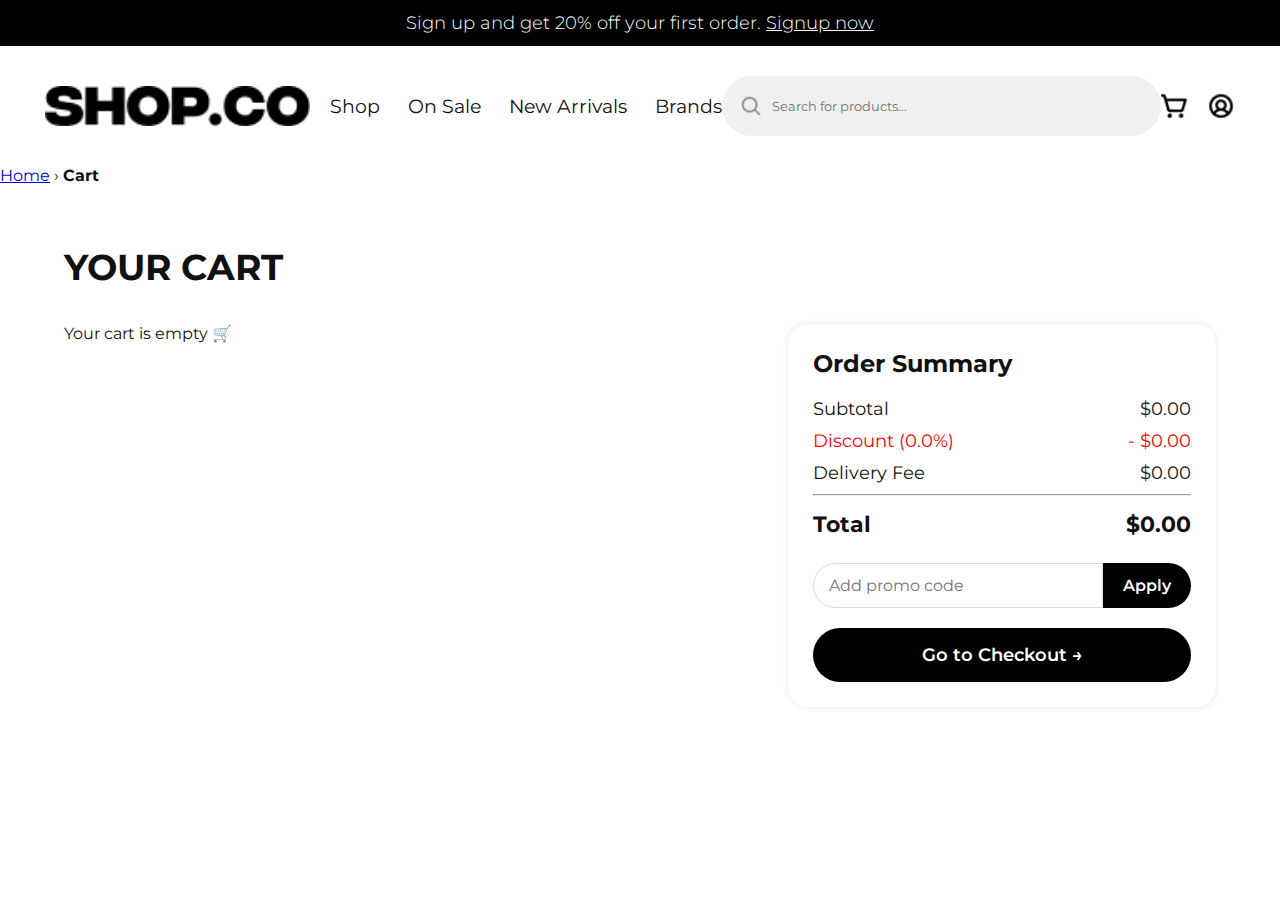
<file: cart.html>
<!DOCTYPE html>
<html lang="en">
<head>
  <meta charset="UTF-8" />
  <meta name="viewport" content="width=device-width, initial-scale=1.0" />
  <title>Your Cart</title>
  <link rel="stylesheet" href="assets/css/cart.css" />
<link rel="stylesheet" href="assets/css/nav.css">
</head>
<body>

  <nav class="banner-signup">
    <p>Sign up and get 20% off your first order. <a href="#">Signup now</a></p>
  </nav>

  <div class="bg-nav">
    <nav class="nav2">
      <img src="assets/img/vector/shop.png" class="brand-image" alt="Brand Logo">
      <ul class="top-list">
        <li>Shop</li>
        <li>On Sale</li>
        <li>New Arrivals</li>
        <li>Brands</li>
      </ul>
      <div class="search-container">
        <img src="assets/img/vector/search-logo.png" class="search-logo" alt="Search Icon">
        <input type="text" placeholder="Search for products..." class="input-search">
      </div>
      <div class="icons-container">
        <img src="assets/img/vector/Frame.png" class="carttop" alt="Cart Icon">
        <img src="assets/img/vector/userlogo.png" class="userlogo" alt="User Icon">
      </div>
    </nav>
  </div>

  <nav class="breadcrumb">
  <a href="index.html">Home</a>
  <span>›</span>
  <strong>Cart</strong>
</nav>

<div class="bodycheck">
 
</div>

  <div class="cart-container">
    <h1 class="title">YOUR CART</h1>

    <div class="cart-content">
      <!-- Left side: Items -->
       <div class="yourcartbody">

       
      <div class="cart-items">
       
  
      </div>
</div>
      <!-- Right side: Summary -->
      <div class="order-summary">
        <h2>Order Summary</h2>
        <div class="summary-line">
          <span>Subtotal</span>
          <span class="Subtotal">$0.OO</span>
        </div>
        <div class="summary-line discount">
          <span class="discountPersent">Discount(0.0%)</span></span>
          <span class="discountTotal">-$0.00</span>
        </div>
        <div class="summary-line">
          <span>Delivery Fee</span>
          <span class="FeeDelivery">$0.00</span>
        </div>
        <hr />
        <div class="summary-total">
          <span>Total</span>
          <span class="totalCart">$0.00</span>
        </div>

        <div class="promo">
          <input type="text" placeholder="Add promo code" />
          <button>Apply</button>
        </div>

        <button class="checkout-btn">Go to Checkout →</button>
      </div>
    </div>
  </div>
  <script src="assets/js/cart.js"></script>
  <script>
const hamburger = document.getElementById("hamburger");
const mobileMenu = document.getElementById("mobileMenu");

hamburger.addEventListener("click", () => {
  mobileMenu.classList.toggle("open");
});
</script><script src="assets/js/warning.js"></script>


</body>
</html>
</file>
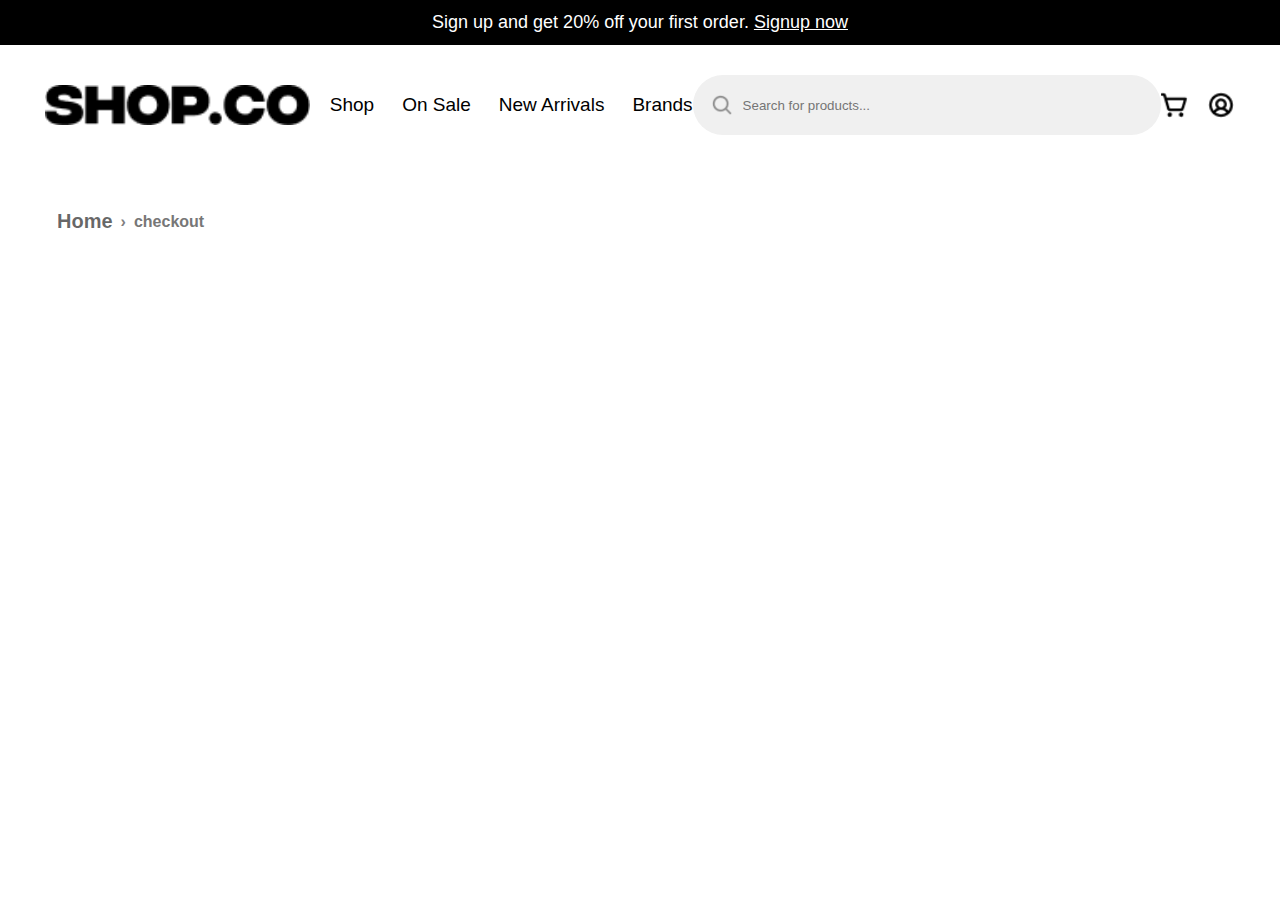
<file: check.html>
<!DOCTYPE html>
<html lang="en">
<head>
  <meta charset="UTF-8">
  <meta name="viewport" content="width=device-width, initial-scale=1.0">
  <title>SHOP.CO</title>
  <link rel="stylesheet" href="assets/css/check.css">
  <link rel="stylesheet" href="assets/css/nav.css">
</head>
<body>

  <nav class="banner-signup">
    <p>Sign up and get 20% off your first order. <a href="#">Signup now</a></p>
  </nav>

  <div class="bg-nav">
    <nav class="nav2">
      <img src="assets/img/vector/shop.png" class="brand-image" alt="Brand Logo">
      <ul class="top-list">
        <li>Shop</li>
        <li>On Sale</li>
        <li>New Arrivals</li>
        <li>Brands</li>
      </ul>
      <div class="search-container">
        <img src="assets/img/vector/search-logo.png" class="search-logo" alt="Search Icon">
        <input type="text" placeholder="Search for products..." class="input-search">
      </div>
      <div class="icons-container">
        <img src="assets/img/vector/Frame.png" class="carttop" alt="Cart Icon">
        <img src="assets/img/vector/userlogo.png" class="userlogo" alt="User Icon">
      </div>
    </nav>
  </div>

  <nav class="breadcrumb">
  <a href="index.html">Home</a>
  <span>›</span>
  <strong>checkout</strong>
</nav>
<div class="bodycheck">
 
</div>

  <div class="popbody">
    <div class="popUp"> 
      <div id="popimage">
        <img src="assets/img/vector/check.png" class="checklogo" alt="Check Icon">
      </div>
      <div class="textpop">
        <h3>Success</h3>
        <p>Your product has been added to the cart.</p>
      </div>
    </div>
    <div class="linepop"></div>
  </div>
  <script src="data/product.js"></script>
  <script src="assets/js/check.js"></script>
  <script src="assets/js/nav.js"></script>
  <script src="assets/js/warning.js"></script>

<script>
const hamburger = document.getElementById("hamburger");
const mobileMenu = document.getElementById("mobileMenu");

hamburger.addEventListener("click", () => {
  mobileMenu.classList.toggle("open");
});
</script>

</body>
</html>
</file>
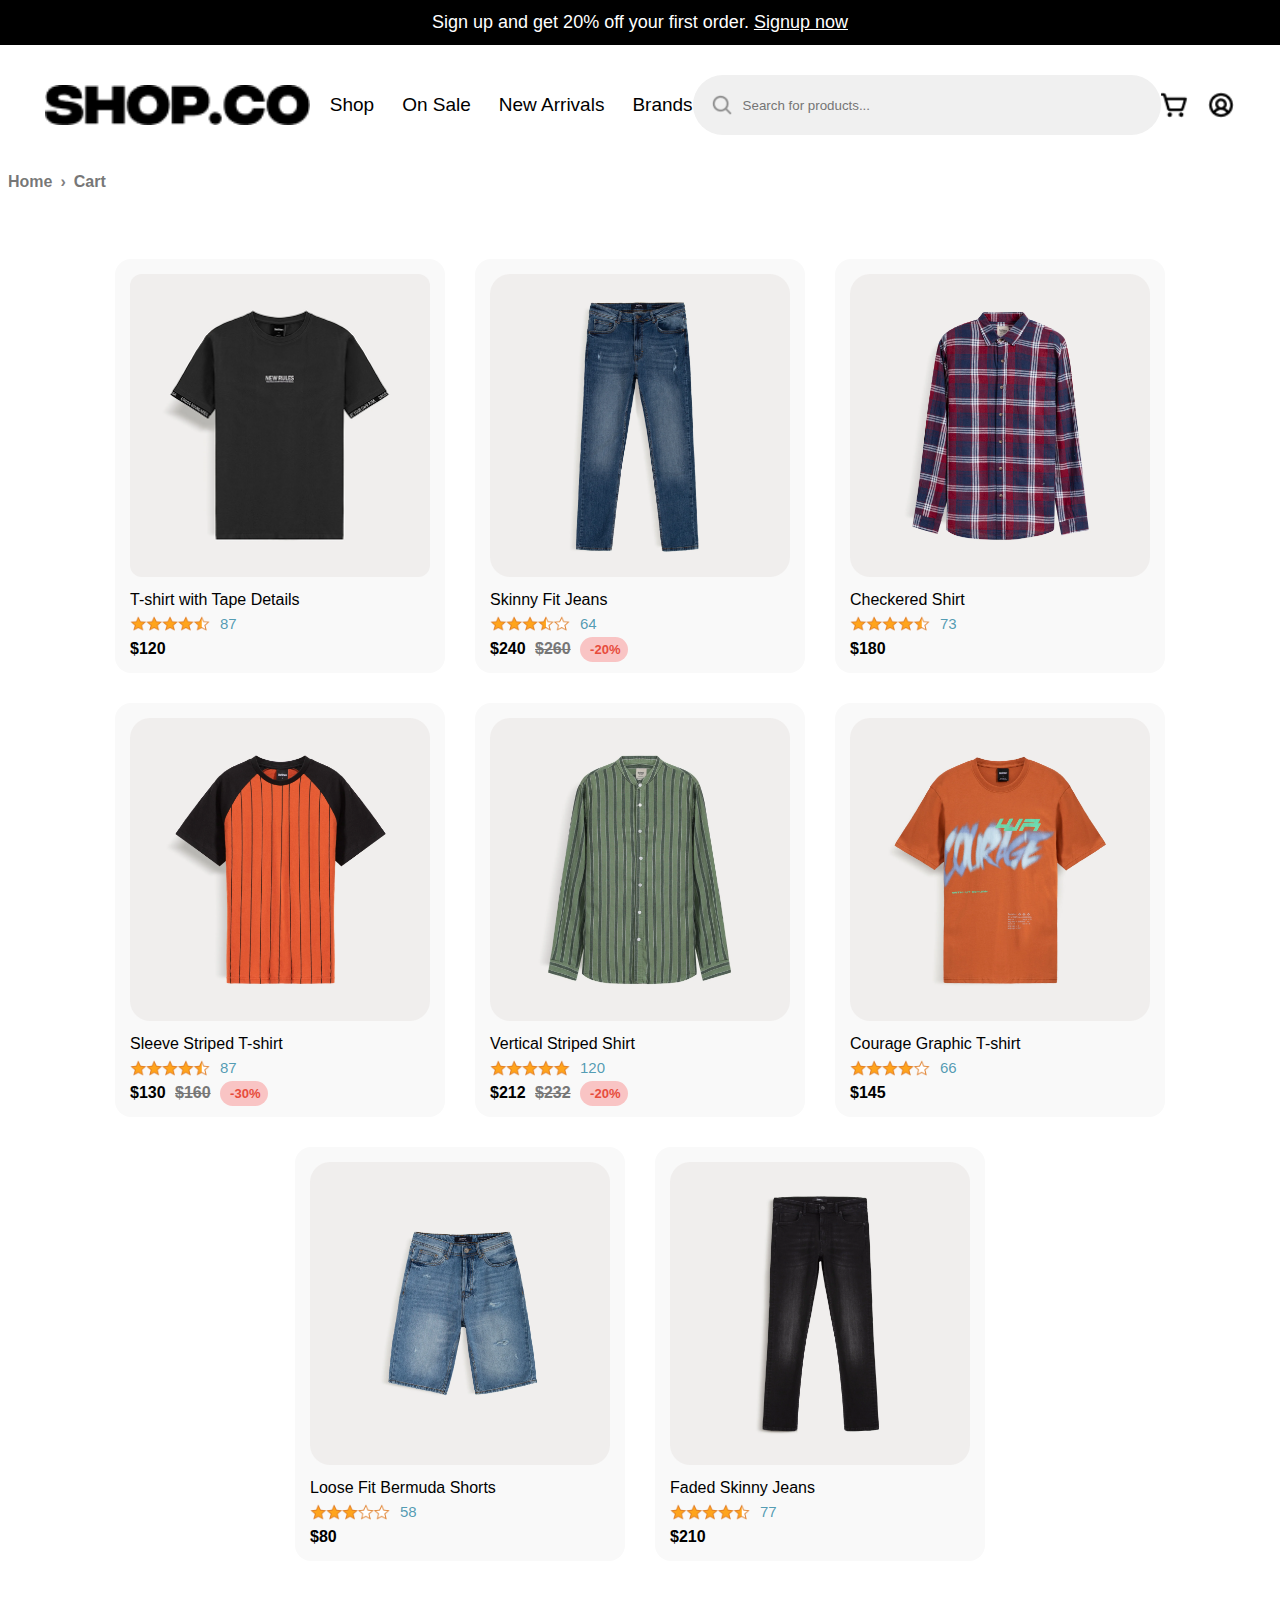
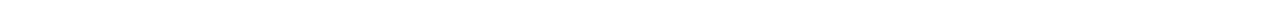
<file: shop.html>
<!DOCTYPE html>
<html lang="en">
<head>
  <meta charset="UTF-8">
  <meta name="viewport" content="width=device-width, initial-scale=1.0">
  <title>SHOP.CO</title>
  <link rel="stylesheet" href="assets/css/shop.css">
  <link rel="stylesheet" href="assets/css/nav.css">
</head>
<body>

  <nav class="banner-signup">
    <p>Sign up and get 20% off your first order. <a href="#">Signup now</a></p>
  </nav>

  <div class="bg-nav">
    <nav class="nav2">
      <img src="assets/img/vector/shop.png" class="brand-image" alt="Brand Logo">

      <ul class="top-list">
        <li>Shop</li>
        <li>On Sale</li>
        <li>New Arrivals</li>
        <li>Brands</li>
      </ul>

      <div class="search-container">
        <img src="assets/img/vector/search-logo.png" class="search-logo" alt="Search Icon">
        <input type="text" placeholder="Search for products..." class="input-search">
      </div>

      <div class="icons-container">
        <img src="assets/img/vector/Frame.png" class="carttop" alt="Cart Icon">
        <img src="assets/img/vector/userlogo.png" class="userlogo" alt="User Icon">
      </div>
    </nav>
  </div>
<nav class="breadcrumb">
  <a href="index.html">Home</a>
  <span>›</span>
  <strong>Cart</strong>
</nav>

  <div class="productContainer"></div>

 
  <script src="data/product.js"></script>
  <script src="assets/js/shop.js"></script>
  <script src="assets/js/nav.js"></script>
  <script src="assets/js/warning.js"></script>

  <script>
const hamburger = document.getElementById("hamburger");
const mobileMenu = document.getElementById("mobileMenu");

hamburger.addEventListener("click", () => {
  mobileMenu.classList.toggle("open");
});
</script>

</body>
</html>
</file>
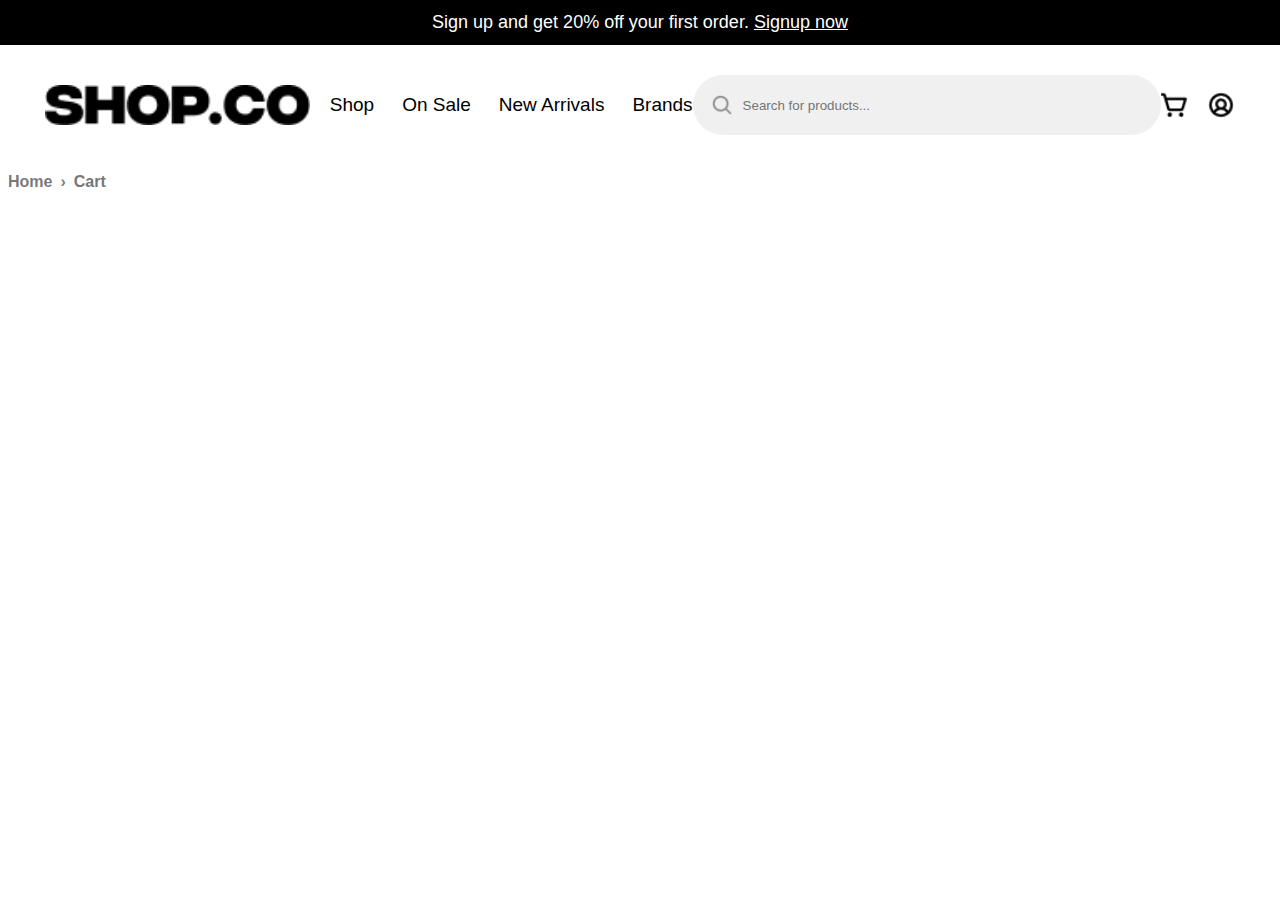
<file: view.html>
<!DOCTYPE html>
<html lang="en">
<head>
  <meta charset="UTF-8">
  <meta name="viewport" content="width=device-width, initial-scale=1.0">
  <title>SHOP.CO</title>
  <link rel="stylesheet" href="assets/css/shop.css">
  <link rel="stylesheet" href="assets/css/nav.css">
</head>
<body>


  <nav class="banner-signup">
    <p>Sign up and get 20% off your first order. <a href="#">Signup now</a></p>
  </nav>

  <div class="bg-nav">
    <nav class="nav2">
      <img src="assets/img/vector/shop.png" class="brand-image" alt="Brand Logo">

      <ul class="top-list">
        <li>Shop</li>
        <li>On Sale</li>
        <li>New Arrivals</li>
        <li>Brands</li>
      </ul>

      <div class="search-container">
        <img src="assets/img/vector/search-logo.png" class="search-logo" alt="Search Icon">
        <input type="text" placeholder="Search for products..." class="input-search">
      </div>

      <div class="icons-container">
        <img src="assets/img/vector/Frame.png" class="carttop" alt="Cart Icon">
        <img src="assets/img/vector/userlogo.png" class="userlogo" alt="User Icon">
      </div>
    </nav>
  </div>
<nav class="breadcrumb">
  <a href="index.html">Home</a>
  <span>›</span>
  <strong>Cart</strong>
</nav>


  <div class="productContainer"></div>

  <script src="data/product.js"></script>
  <script src="assets/js/view.js"></script>
  <script src="assets/js/nav.js"></script>
  <script>
const hamburger = document.getElementById("hamburger");
const mobileMenu = document.getElementById("mobileMenu");

hamburger.addEventListener("click", () => {
  mobileMenu.classList.toggle("open");
});
</script>
<script src="assets/js/warning.js"></script>

</body>
</html>
</file>
<file: assets/css/cart.css>
@import url('https://fonts.googleapis.com/css2?family=Montserrat:wght@400;500;700&display=swap');

* {
  margin: 0;
  padding: 0;
  box-sizing: border-box;
  font-family: 'Montserrat', sans-serif;
}

body {
  background: #fff;
  color: #111;
}

.cart-container {
  width: 90%;
  max-width: 1300px;
  margin: 60px auto;
}

.title {
  font-size: 36px;
  font-weight: 700;
  margin-bottom: 35px;
  text-transform: uppercase;
}

.cart-content {
  display: flex;
  justify-content: space-between;
  flex-wrap: wrap;
  gap: 30px;
}

/* Left Side - Items */
.cart-items {
  flex: 1.4;
  display: flex;
  flex-direction: column;
  gap: 20px;
  width: 600px;
}

.cart-item {
  display: flex;
  align-items: center;
  background: #fff;
  border-radius: 15px;
  padding: 20px;
  box-shadow: 0 0 6px rgba(0,0,0,0.1);
}

.cart-item img {
  width: 120px;
  height: 120px;
  border-radius: 10px;
  object-fit: cover;
  margin-right: 20px;
}

.item-details h3 {
  font-size: 20px;
  font-weight: 600;
}

.item-details p {
  font-size: 15px;
  color: #777;
  margin-top: 4px;
}

.item-details h4 {
  font-size: 20px;
  font-weight: 700;
  margin-top: 10px;
}

.item-actions {
  margin-left: auto;
  display: flex;
  align-items: center;
  gap: 15px;
}

.quantity {
  display: flex;
  align-items: center;
  background: #f1f1f1;
  border-radius: 30px;
  padding: 6px 14px;
  gap: 10px;
}

.quantity button {
  background: none;
  border: none;
  font-size: 20px;
  cursor: pointer;
  font-weight: 700;
}

.delete {
  background: none;
  border: none;
  cursor: pointer;
  font-size: 20px;
  color: red;
}

/* Right Side - Summary */
.order-summary {
  flex: 0.8;
  background: #fff;
  padding: 25px;
  border-radius: 20px;
  box-shadow: 0 0 6px rgba(0,0,0,0.1);
  height: fit-content;
}

.order-summary h2 {
  font-size: 24px;
  margin-bottom: 20px;
  font-weight: 700;
}

.summary-line {
  display: flex;
  justify-content: space-between;
  margin: 10px 0;
  font-size: 18px;
}

.discount {
  color: red;
}#mobile-overlay {
    display: none;
    position: fixed;
    top: 0;
    left: 0;
    width: 100%;
    height: 100%;
    background-color: rgba(255,255,255,0.95);
    color: black;
    font-weight: 600;
    font-size: 18px;
    text-align: center;
    z-index: 99999;
    display: flex;
    justify-content: center;
    align-items: center;
    font-family: 'Montserrat', sans-serif;
}

.overlay-content {
    max-width: 90%;
    line-height: 1.5;
}


.summary-total {
  display: flex;
  justify-content: space-between;
  font-weight: 700;
  margin-top: 15px;
  font-size: 22px;
}

.promo {
  display: flex;
  margin-top: 25px;
}

.promo input {
  flex: 1;
  padding: 12px 15px;
  border: 1px solid #ddd;
  border-radius: 30px 0 0 30px;
  outline: none;
  font-size: 16px;
}

.promo button {
  background: black;
  color: white;
  border: none;
  padding: 12px 20px;
  border-radius: 0 30px 30px 0;
  cursor: pointer;
  font-size: 16px;
  font-weight: 600;
}

.checkout-btn {
  background: black;
  color: white;
  border: none;
  width: 100%;
  padding: 16px;
  border-radius: 30px;
  margin-top: 20px;
  font-size: 18px;
  font-weight: 600;
  cursor: pointer;
  transition: 0.2s;
}

.checkout-btn:hover {
  background: #333;
}
</file>
<file: assets/css/nav.css>
* {
  margin: 0;
  padding: 0;
  box-sizing: border-box;
  font-family: 'Montserrat', sans-serif;
  user-select: none;
}

body {
  user-select: none;
}

.banner-signup {
  background-color: black;
  color: white;
  text-align: center;
  padding: 12px 0;
  font-weight: 300;
}

.banner-signup p {
  font-size: 18px;
}

.banner-signup a {
  color: white;
  text-decoration: underline;
}

.bg-nav {
  display: flex;
  justify-content: center;
  background-color: white;
}

.nav2 {
  display: flex;
  align-items: center;
  justify-content: space-between;
  width: 93%;
  padding: 30px 0;
}

.brand-image {
  height: 40px;
  flex-shrink: 0;
  margin-right: 20px;
  order: 0;
}


.top-list {
  display: flex;
  gap: 28px;
  font-size: 19px;
  list-style: none;
}

.top-list li {
  cursor: pointer;
}

.search-container {
  position: relative;
  flex-grow: 1;
  max-width: 700px;
}

.input-search {
  width: 100%;
  height: 60px;
  padding-left: 50px;
  border-radius: 100px;
  border: none;
  background: #F0F0F0;
}

.search-logo {
  position: absolute;
  left: 18px;
  top: 50%;
  transform: translateY(-50%);
  height: 22px;
  pointer-events: none;
}

.icons-container {
  display: flex;
  gap: 18px;
  align-items: center;
  order: 3;
}

.carttop,
.userlogo {
  height: 28px;
  cursor: pointer;
}

.hamburger {
  display: none;
  flex-direction: column;
  gap: 4px;
  cursor: pointer;
  order: 4;
  z-index: 30;
}#mobile-overlay {
    display: none;
    position: fixed;
    top: 0;
    left: 0;
    width: 100%;
    height: 100%;
    background-color: rgba(255,255,255,0.95);
    color: black;
    font-weight: 600;
    font-size: 18px;
    text-align: center;
    z-index: 99999;
    display: flex;
    justify-content: center;
    align-items: center;
    font-family: 'Montserrat', sans-serif;
}

.overlay-content {
    max-width: 90%;
    line-height: 1.5;
}


.hamburger span {
  width: 28px;
  height: 3px;
  background: black;
  border-radius: 2px;
}

@media (max-width: 900px) {
  .hamburger {
    display: flex;
  }
.top-list {
  position: fixed;
  top: 72px; /* adjust this to match navbar bottom */
  right: -250px;
  height: calc(100% - 72px); /* fill remaining height */
  width: 250px;
  background: white;
  flex-direction: column;
  padding: 20px;
  gap: 28px;
  box-shadow: -4px 0 15px rgba(0,0,0,0.1);
  border-left: 1px solid #eee;
  transition: right 0.3s ease;
  z-index: 9999;
}

.top-list.open {
  right: 0;
}


  .top-list.open {
    right: 0;
  }

  .search-container {
    display: none;
  }
}
</file>
<file: assets/css/check.css>
@font-face {
  font-family: 'Karina';
  src: url('../fonts/Karina.ttf') format('truetype');
  font-weight: normal;
  font-style: normal;
  font-display: swap;
}

* {
  margin: 0;
  padding: 0;
  box-sizing: border-box;
  font-family: 'Montserrat', sans-serif;
  user-select: none;
}

body {
  background-color: #ffffff;
}


.breadcrumb {
  display: flex;
  align-items: center;
  gap: 8px;
  font-family: 'Inter', sans-serif;
  font-weight: bolder;
  margin: 45px 0 20px 20px;
  color: #777;
}

.breadcrumb h4 {
  margin: 0;
  font-size: 16px;
}

.breadcrumb a {
  text-decoration: none;
  color: rgba(0, 0, 0, 0.6);
  font-size: 20px;
  margin-left: 37px;
}

.breadcrumb a:hover {
  text-decoration: underline;
}

.breadcrumb span {
  color: gray;
}

.checkcontainer {
  display: flex;
  flex-direction: row;
  justify-content: space-between;
  padding: 20px 80px;
  gap: 52px;
}

.leftImagechecking {
  display: flex;
  flex-direction: row;
  gap: 20px;
  margin-left: 44px;
}

.smallImage {
  display: flex;
  flex-direction: column;
  gap: 20px;
}.active{
  background-color: #000;
}

.Small {
  width: 210px;
  height: 230px;
  border-radius: 20px;
  overflow: hidden;
  background-color: #e6e6e6;
}

.bigImage {
  width: 600px;
  border-radius: 20px;
  background-color: #d9d9d9;
}

.image1 {
  width: 100%;
  height: 100%;
}

.rightInfoChecking {
  flex: 1;
  background-color: #ffffff;
  border-radius: 20px;
  font-family: 'Inter', sans-serif;
  color: #111;
  max-width: 915px;

  width: 300px;
}

.nameProduct {
  font-size: 50px;
  font-weight: 800;
  margin-bottom: 10px;
}

.rating {
  display: flex;
  align-items: center;
  gap: 6px;
  margin-bottom: 15px;
}

.product-rating {
  width: 110px;
}

.rate {
  font-size: 15px;
  color: #555;
}

.price-row {
  display: flex;
  align-items: center;
  gap: 10px;
  margin-bottom: 12px;
}

.price {
  font-size: 26px;
  font-weight: 800;
  color: #000;
}

.oldprice {
  color: #aaa;
  text-decoration: line-through;
  font-size: 20px;
}

.discount {
  color: #e74c3c;
  background: #ffe6e6;
  border-radius: 20px;
  font-size: 14px;
  font-weight: 600;
  padding: 4px 10px;
}

.description {
  font-size: 15px;
  color: #666;
  line-height: 1.6;
  margin-bottom: 15px;
}

hr {
  border: none;
  border-top: 1px solid #ddd;
  margin: 18px 0;
}

.selectColors p {
  font-weight: 600;
  margin-bottom: 8px;
}

.colors {
  display: flex;
  gap: 10px;
}

.color {
  width: 28px;
  height: 28px;
  border-radius: 50%;
  border: 2px solid #ccc;
  cursor: pointer;
  transition: 0.2s;
}

.color:hover {
  transform: scale(1.05);
}

.color.active {
  border-color: #000;
}

.color.brown { background: #3b2f26; }
.color.green { background: #2f4f4f; }
.color.navy { background: #2c2d4f; }

.chooseSize p {
  font-weight: 600;
  margin-bottom: 8px;
}

.sizes {
  display: flex;
  gap: 10px;
}

.sizes button {
  border: none;
  padding: 8px 18px;
  border-radius: 20px;
  font-size: 14px;
  cursor: pointer;
  background: #f4f4f4;
  transition: 0.2s;
}

.sizes button.active {
  background: #000;
  color: #fff;
}.min , .add{
  user-select: none;
}

.sizes button:hover {
  background: #ddd;
}

.cartSection {
  display: flex;
  align-items: center;
  gap: 15px;
}

.quantity {
  display: flex;
  align-items: center;
  gap: 10px;
  border: 1px solid #ddd;
  border-radius: 30px;
  padding: 8px 14px;
}

.quantity button {
  background: none;
  border: none;
  font-size: 20px;
  cursor: pointer;
}

.addToCart {
  flex: 1;
  background: #000;
  color: #fff;
  border: none;
  border-radius: 30px;
  font-size: 16px;
  font-weight: 600;
  padding: 12px 0;
  cursor: pointer;
  transition: 0.3s;
}

.addToCart:hover {
  background: #333;
}

.popbody {
   width: 280px;
  border-radius: 10px;
  overflow: hidden;
  box-shadow: 0 4px 10px rgba(0, 0, 0, 0.15);
  position: fixed;
  bottom: 50px;
  left: 10px;
  background: #fff;
  z-index: 9999;
  opacity: 0;
}
.popUp {
  display: flex;
  align-items: center;
  gap: 10px;
  background-color: rgba(0, 128, 0, 0.15);
  padding: 12px;
}

#popimage {
  display: flex;
  align-items: center;
  justify-content: center;
}
#mobile-overlay {
    display: none;
    position: fixed;
    top: 0;
    left: 0;
    width: 100%;
    height: 100%;
    background-color: rgba(255,255,255,0.95);
    color: black;
    font-weight: 600;
    font-size: 18px;
    text-align: center;
    z-index: 99999;
    display: flex;
    justify-content: center;
    align-items: center;
    font-family: 'Montserrat', sans-serif;
}

.overlay-content {
    max-width: 90%;
    line-height: 1.5;
}

.checklogo {
  height: 25px;
  width: 25px;
}

.textpop h3 {
  color: #2e7d32;
  font-size: 16px;
  margin-bottom: 3px;
}

.textpop p {
  color: rgba(0, 0, 0, 0.7);
  font-size: 13px;
}

.linepop {
  width: 1%;
  height: 4px;
  background-color: #2e7d32; 
}

@media (max-width: 768px) {
  .banner-signup {
    padding: 10px 15px;
  }
  .banner-signup p {
    font-size: 15px;
    line-height: 1.3;
  }
  .nav2 {
    flex-direction: row;
    align-items: center;
    padding: 15px;
    gap: 12px;
  }
  .top-list, .search-container {
    display: none;
  }
  .brand-image {
    height: 20px;
  }
  .icons-container {
    gap: 10px;
  }
  .checkcontainer {
    flex-direction: column;
    align-items: center;
    padding: 20px;
  }
  .leftImagechecking {
    flex-direction: column;
    align-items: center;
  }
  .smallImage {
    flex-direction: row;
    justify-content: center;
  }
  .Small {
    width: 90px;
    height: 90px;
  }
  .bigImage {
    width: 90%;
    height: 300px;
  }
  .rightInfoChecking {
    width: 100%;
    margin-top: 30px;
  }
}
</file>
<file: assets/css/shop.css>
* {
  margin: 0;
  padding: 0;
  box-sizing: border-box;
  font-family: 'Montserrat', sans-serif;
}

body {
  background-color: #ffffff;
}#mobile-overlay {
    display: none;
    position: fixed;
    top: 0;
    left: 0;
    width: 100%;
    height: 100%;
    background-color: rgba(255,255,255,0.95);
    color: black;
    font-weight: 600;
    font-size: 18px;
    text-align: center;
    z-index: 99999;
    display: flex;
    justify-content: center;
    align-items: center;
    font-family: 'Montserrat', sans-serif;
}

.overlay-content {
    max-width: 90%;
    line-height: 1.5;
}

.productContainer {
  text-align: center;
  padding: 60px 0;
  background-color: #fff;
  display: flex;
  flex-wrap: wrap;
  justify-content: center;
  gap: 30px;
}

.product-card {
  background: #f9f9f9;
  border-radius: 16px;
  width: 330px;
  padding: 15px;
  text-align: left;
  transition: transform 0.3s ease;
}

.product-card:hover {
  transform: translateY(-5px);
}

.product-image {
  width: 100%;
  border-radius: 12px;
  cursor: pointer;
  margin-bottom: 10px;
}

.product-name {
  font-family: "Inter", sans-serif;
  font-weight: 500;
  margin-bottom: 6px;
}

.product-stars {
  display: flex;
  align-items: center;
  gap: 10px;
  font-size: 15px;
  color: rgba(20, 122, 153, 0.747);
  margin-bottom: 8px;
}

.product-rating {
  width: 80px;
  display: block;
}

.product-price {
  font-weight: 700;
  font-size: 16px;
}

.old-price {
  color: #777;
  text-decoration: line-through;
  margin-left: 5px;
}

.discount {
  color: #e74c3c;
  font-size: 13px;
  margin-left: 5px;
  background-color: rgba(252, 0, 0, 0.212);
  border-radius: 20px;
  padding: 5px 8px 5px 10px;
}.breadcrumbShop{
    color: rgba(0, 0, 0, 0.466);
    margin: 8px;
    font-weight: bold;
}
.breadcrumb {
  display: flex;
  align-items: center;
  gap: 8px;
  font-family: 'Inter', sans-serif;
  font-weight: bolder;
  margin: 8px;
  color: #777;
}

.breadcrumb h4 {
  margin: 0;
  font-size: 16px;
}

.breadcrumb a {
  text-decoration: none;
  color: rgba(0, 0, 0, 0.548);
}

.breadcrumb a:hover {
  text-decoration: underline;
}.brand-image .product-image{
    cursor: pointer;
}

.breadcrumb span {
  color: gray;
}.nameProduct{
  font-family: 'Karina', sans-serif;

}


/* 🔹 Mobile Styles */
@media (max-width: 768px) {
  .banner-signup {
    padding: 10px 15px;
  }

  .banner-signup p {
    font-size: 15px;
    line-height: 1.3;
  }

  .nav2 {
    flex-direction: row;
    align-items: center;
    padding: 15px;
    gap: 12px;
  }

  .top-list {
    display: none;
  }

  .search-container {
    display: none;
  }

  .icons-container {
    display: inline-block;
  }

  .brand-image {
    height: 20px;
  }

  .search-logo {
    margin: 15px 0 0 96px;
    height: 27px;
  }
}
</file>
